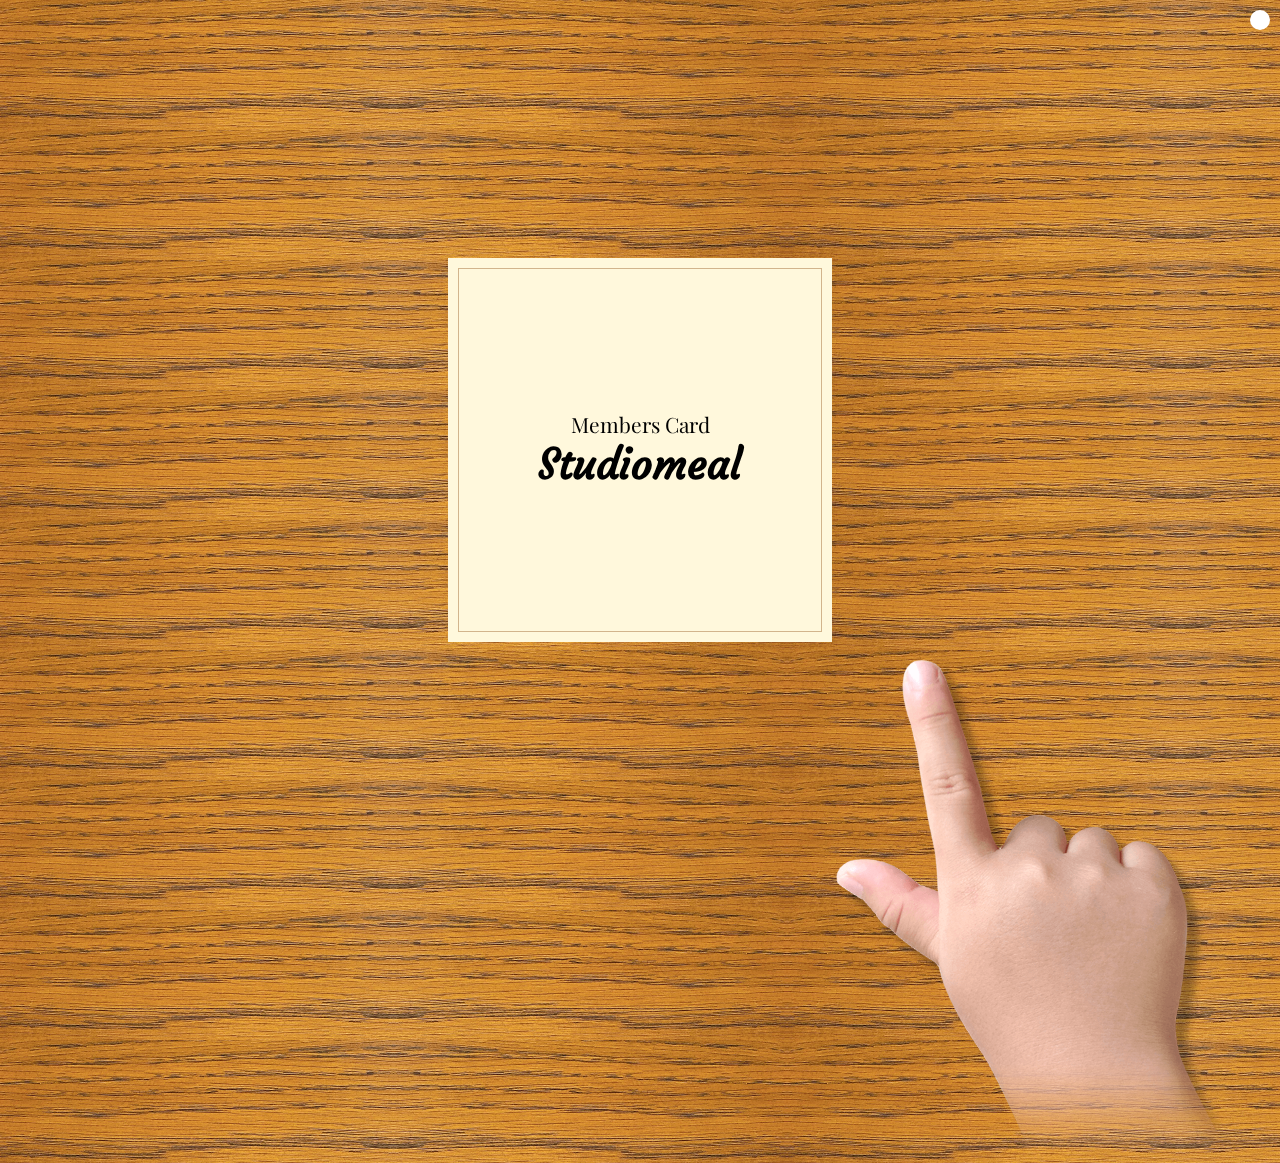
<file: index.html>
<!DOCTYPE html>
<html>
	<head>
		<title>Interactive Dosirak #1</title>
		<meta charset="UTF-8">
		<meta name="viewport" content="width=device-width, initial-scale=1">
		<link href="https://fonts.googleapis.com/css?family=Courgette|Playfair+Display&display=swap" rel="stylesheet">
		<link rel="stylesheet" href="css/reset.css">
		<link rel="stylesheet" href="css/main.css">
	</head>

	<body>
		<div class="hand">
			<img src="images/hand.png" alt="손">
		</div>
		<div class="leaflet">
			<div class="page" data-page="1">
				<div class="page-face cover-page">
					<p>Members Card</p>
					<h1 class="menu-header-title">Studiomeal</h1>
				</div>
				<div class="page-face">
					<ul class="menu-list">
						<li class="menu-item">
							<figure class="menu-item-photo" style="background-image: url(images/ilbuni.gif)"></figure>
							<div class="menu-item-info">
								<p class="member-name">Ilbuni</p>
								<p class="member-info">1 Lorem ipsum dolor sit amet, consectetur adipisicing elit. Expedita corrupti excepturi
									asperiores.</p>
							</div>
							<button class="back-btn">← Back</button>
						</li>
						<li class="menu-item">
							<figure class="menu-item-photo" style="background-image: url(images/ilbuni.gif)"></figure>
							<div class="menu-item-info">
								<p class="member-name">Jane Doe</p>
								<p class="member-info">1 Lorem ipsum dolor sit amet, consectetur adipisicing elit. Expedita corrupti excepturi
									asperiores.</p>
							</div>
							<button class="back-btn">← Back</button>
						</li>
						<li class="menu-item">
							<figure class="menu-item-photo" style="background-image: url(images/ilbuni.gif)"></figure>
							<div class="menu-item-info">
								<p class="member-name">Jane Doe</p>
								<p class="member-info">1 Lorem ipsum dolor sit amet, consectetur adipisicing elit. Expedita corrupti excepturi
									asperiores.</p>
							</div>
							<button class="back-btn">← Back</button>
						</li>
					</ul>
				</div>
			</div>
			<div class="page" data-page="2">
				<div class="page-face">
					<ul class="menu-list">
						<li class="menu-item">
							<figure class="menu-item-photo" style="background-image: url(images/ilbuni.gif)"></figure>
							<div class="menu-item-info">
								<p class="member-name">Ilbuni</p>
								<p class="member-info">1 Lorem ipsum dolor sit amet, consectetur adipisicing elit. Expedita corrupti excepturi asperiores.</p>
							</div>
							<button class="back-btn">← Back</button>
						</li>
						<li class="menu-item">
							<figure class="menu-item-photo" style="background-image: url(images/ilbuni.gif)"></figure>
							<div class="menu-item-info">
								<p class="member-name">Jane Doe</p>
								<p class="member-info">1 Lorem ipsum dolor sit amet, consectetur adipisicing elit. Expedita corrupti excepturi asperiores.</p>
							</div>
							<button class="back-btn">← Back</button>
						</li>
					</ul>
				</div>
				<div class="page-face">2B</div>
			</div>
			<div class="page" data-page="3">
		<div class="page-face cover-page">
			<p class="message">Welcome!</p>
		</div>
		<div class="page-face">
			<ul class="menu-list">
				<li class="menu-item">
					<figure class="menu-item-photo" style="background-image: url(images/ilbuni.gif)"></figure>
					<div class="menu-item-info">
						<p class="member-name">Ilbuni</p>
						<p class="member-info">1 Lorem ipsum dolor sit amet, consectetur adipisicing elit. Expedita corrupti excepturi asperiores.</p>
					</div>
					<button class="back-btn">← Back</button>
				</li>
				<li class="menu-item">
					<figure class="menu-item-photo" style="background-image: url(images/ilbuni.gif)"></figure>
					<div class="menu-item-info">
						<p class="member-name">Jane Doe</p>
						<p class="member-info">1 Lorem ipsum dolor sit amet, consectetur adipisicing elit. Expedita corrupti excepturi asperiores.</p>
					</div>
					<button class="back-btn">← Back</button>
				</li>
			</ul>
			<button class="close-btn">✗ Close</button>
		</div>
	</div>
	</div>

	<div style="position: absolute; right: 10px; top: 10px; z-index: 100; width: 20px; height: 20px; background: white; border-radius: 50%"></div>
	<script src="js/main.js"></script>
</body>

</html>
</file>
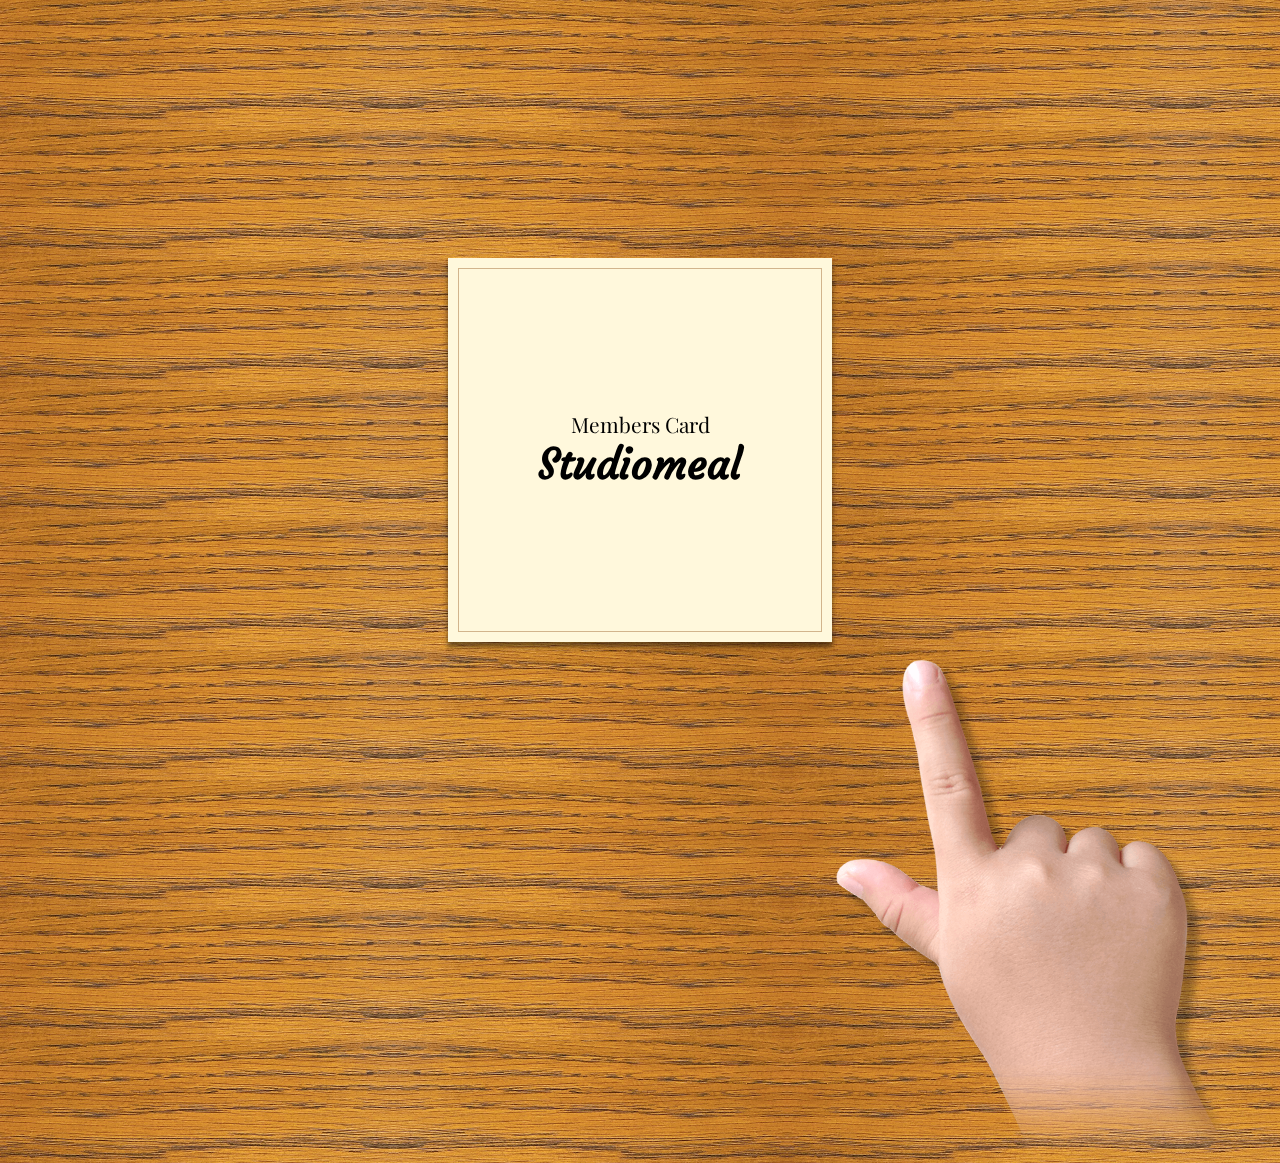
<file: result/index.html>
<!DOCTYPE html>
<html>
	<head>
		<title>Interactive Dosirak #result</title>
		<meta charset="UTF-8">
		<meta name="viewport" content="width=device-width, initial-scale=1">
		<link href="https://fonts.googleapis.com/css?family=Courgette|Playfair+Display&display=swap" rel="stylesheet">
		<link rel="stylesheet" href="css/reset.css">
		<link rel="stylesheet" href="css/main.css">
	</head>

	<body>
		<div class="hand">
			<img src="images/hand.png" alt="손">
		</div>
		<div class="leaflet">
			<div class="page" data-page="1">
				<div class="page-face cover-page">
					<p>Members Card</p>
					<h1 class="menu-header-title">Studiomeal</h1>
				</div>
				<div class="page-face">
					<ul class="menu-list">
						<li class="menu-item">
							<figure class="menu-item-photo" style="background-image: url(images/ilbuni.gif)"></figure>
							<div class="menu-item-info">
								<p class="member-name">Ilbuni</p>
								<p class="member-info">1 Lorem ipsum dolor sit amet, consectetur adipisicing elit. Expedita corrupti excepturi
									asperiores.</p>
							</div>
							<button class="back-btn">← Back</button>
						</li>
						<li class="menu-item">
							<figure class="menu-item-photo" style="background-image: url(images/ilbuni.gif)"></figure>
							<div class="menu-item-info">
								<p class="member-name">Jane Doe</p>
								<p class="member-info">1 Lorem ipsum dolor sit amet, consectetur adipisicing elit. Expedita corrupti excepturi
									asperiores.</p>
							</div>
							<button class="back-btn">← Back</button>
						</li>
						<li class="menu-item">
							<figure class="menu-item-photo" style="background-image: url(images/ilbuni.gif)"></figure>
							<div class="menu-item-info">
								<p class="member-name">Jane Doe</p>
								<p class="member-info">1 Lorem ipsum dolor sit amet, consectetur adipisicing elit. Expedita corrupti excepturi
									asperiores.</p>
							</div>
							<button class="back-btn">← Back</button>
						</li>
					</ul>
				</div>
			</div>
			<div class="page" data-page="2">
				<div class="page-face">
					<ul class="menu-list">
						<li class="menu-item">
							<figure class="menu-item-photo" style="background-image: url(images/ilbuni.gif)"></figure>
							<div class="menu-item-info">
								<p class="member-name">Ilbuni</p>
								<p class="member-info">1 Lorem ipsum dolor sit amet, consectetur adipisicing elit. Expedita corrupti excepturi asperiores.</p>
							</div>
							<button class="back-btn">← Back</button>
						</li>
						<li class="menu-item">
							<figure class="menu-item-photo" style="background-image: url(images/ilbuni.gif)"></figure>
							<div class="menu-item-info">
								<p class="member-name">Jane Doe</p>
								<p class="member-info">1 Lorem ipsum dolor sit amet, consectetur adipisicing elit. Expedita corrupti excepturi asperiores.</p>
							</div>
							<button class="back-btn">← Back</button>
						</li>
					</ul>
				</div>
				<div class="page-face">2B</div>
			</div>
			<div class="page" data-page="3">
		<div class="page-face cover-page">
			<p class="message">Welcome!</p>
		</div>
		<div class="page-face">
			<ul class="menu-list">
				<li class="menu-item">
					<figure class="menu-item-photo" style="background-image: url(images/ilbuni.gif)"></figure>
					<div class="menu-item-info">
						<p class="member-name">Ilbuni</p>
						<p class="member-info">1 Lorem ipsum dolor sit amet, consectetur adipisicing elit. Expedita corrupti excepturi asperiores.</p>
					</div>
					<button class="back-btn">← Back</button>
				</li>
				<li class="menu-item">
					<figure class="menu-item-photo" style="background-image: url(images/ilbuni.gif)"></figure>
					<div class="menu-item-info">
						<p class="member-name">Jane Doe</p>
						<p class="member-info">1 Lorem ipsum dolor sit amet, consectetur adipisicing elit. Expedita corrupti excepturi asperiores.</p>
					</div>
					<button class="back-btn">← Back</button>
				</li>
			</ul>
			<button class="close-btn">✗ Close</button>
		</div>
	</div>
	</div>

	<script src="js/main.js"></script>
</body>

</html>
</file>
<file: css/main.css>
@keyframes start-ani {
  0% {
    transform: translate(-100%, 100%) rotate(-540deg);
  }
  100% {
    transform: translate(0, 0) rotate(0);
  }
}

html {
	font-size: 14px;
}
body {
	font-family: 'Playfair Display', serif;
	background: url(../images/tablewood.jpg);
	background-size: auto 130px;
	perspective: 1500px;
}
.hand {
  position: absolute;
  left: 70%;
  top: 70%;
  width: 400px;
  z-index: 10;
}
.hand img {
  transform-origin: left top;
  transition: 1s;
}
.zoom-in .hand img {
  transform: scale(2);
}
.leaflet {
	position: absolute;
	left: 0;
	right: 0;
	top: 0;
	bottom: 0;
	width: 30vw;
	height: 30vw;
	margin: auto;
  transform-style: preserve-3d;
  transition: 1s;
  cursor: pointer;
  animation: start-ani 1s forwards;
}
.page {
	position: absolute;
	left: 0;
	top: 0;
	width: 100%;
	height: 100%;
	font-size: 3rem;
	transform-style: preserve-3d;
	transition: 1s;
}
.page:nth-child(1) {
	z-index: 2;
	transform-origin: left;
}
.page:nth-child(3) {
	z-index: 1;
	transform-origin: right;
}
.page:nth-child(1).page-flipped {
	transform: rotateY(-150deg);
}
.page:nth-child(3).page-flipped {
	transform: rotateY(150deg);
}
.page-face {
	position: absolute;
	left: 0;
	top: 0;
	width: 100%;
	height: 100%;
	background: cornsilk;
	backface-visibility: hidden;
	transform-style: preserve-3d;
}
.page-face:nth-child(2) {
	transform: rotateY(180deg);
}
.page:nth-child(1) .page-face:nth-child(2),
.page:nth-child(2) .page-face:nth-child(1),
.page:nth-child(3) .page-face:nth-child(2) {
	background: #fff;
}
.cover-page {
	display: flex;
	flex-direction: column;
	justify-content: center;
	align-items: center;
	font-size: 1.5rem;
}
.cover-page::before {
	content: '';
	display: block;
	position: absolute;
	left: 10px;
	right: 10px;
	top: 10px;
	bottom: 10px;
	border: 1px solid tan;
}
.menu-header-title {
	font-family: 'Courgette', cursive;
}
.menu-list {
	font-size: 0.7rem;
}
.menu-item {
	display: flex;
	align-items: center;
	position: relative;
  padding: 2em;
  transition: 0.5s;
}
.zoom-in .menu-item {
  opacity: 0;
}
.zoom-in .menu-item.current-menu {
  opacity: 1;
}
.current-menu .back-btn {
  display: inline-block;
}
.back-btn {
	display: none;
	position: absolute;
	right: 10px;
	top: 10px;
}
.menu-item-photo {
	width: 20%;
	padding-bottom: 20%;
	flex-shrink: 0;
	border-radius: 50%;
	background-repeat: no-repeat;
	background-position: center center;
	background-size: cover;
}
.menu-item-info {
	flex: 1;
	margin-left: 1em;
}
.member-name {
	font-size: 1rem;
	font-weight: bold;
}
.close-btn {
	display: none;
	position: absolute;
	top: -2rem;
	right: 10px;
	font-size: 1.2rem;
	color: #fff;
	text-shadow: rgba(0, 0, 0, 0.3) 0 1px 0;
	backface-visibility: hidden;
}
.leaflet-opened .close-btn {
	display: inline-block;
}
</file>
<file: result/css/main.css>
@keyframes start-ani {
	0% {
		transform: translate(-100%, 100%) rotate(-540deg);
	}
	100% {
		transform: translate(0, 0) rotate(0);
	}
}

html {
	font-size: 14px;
}
body {
	overflow: hidden;
	font-family: 'Playfair Display', serif;
	background: url(../images/tablewood.jpg);
	background-size: auto 130px;
	perspective: 1500px;
}
.hand {
	position: absolute;
	left: 70%;
	top: 70%;
	z-index: 10;
	width: 400px;
}
.hand img {
	transform-origin: left top;
	transition: 1s;
}
.zoom-in .hand img {
	transform: scale(2);
}
.leaflet {
	position: absolute;
	left: 0;
	right: 0;
	top: 0;
	bottom: 0;
	width: 30vw;
	height: 30vw;
	margin: auto;
	transform-style: preserve-3d;
	transition: 1s;
	cursor: pointer;
	animation: start-ani 1s forwards;
}
.page {
	position: absolute;
	left: 0;
	top: 0;
	width: 100%;
	height: 100%;
	font-size: 3rem;
	box-shadow: rgba(0, 0, 0, 0.2) 0 5px 5px;
	transform-style: preserve-3d;
	transition: 1s;
}
.page:nth-child(1) {
	z-index: 2;
	transform-origin: left;
}
.page:nth-child(3) {
	z-index: 1;
	transform-origin: right;
}
.page:nth-child(1).page-flipped {
	transform: rotateY(-150deg);
}
.page:nth-child(3).page-flipped {
	transform: rotateY(150deg);
}
.page-face {
	position: absolute;
	left: 0;
	top: 0;
	width: 100%;
	height: 100%;
	background: cornsilk;
	backface-visibility: hidden;
	transform-style: preserve-3d;
}
.page-face:nth-child(2) {
	transform: rotateY(180deg);
}
.page:nth-child(1) .page-face:nth-child(2),
.page:nth-child(2) .page-face:nth-child(1),
.page:nth-child(3) .page-face:nth-child(2) {
	background: #fff;
}
.cover-page {
	display: flex;
	flex-direction: column;
	justify-content: center;
	align-items: center;
	font-size: 1.5rem;
}
.cover-page::before {
	content: '';
	display: block;
	position: absolute;
	left: 10px;
	right: 10px;
	top: 10px;
	bottom: 10px;
	border: 1px solid tan;
}
.menu-header-title {
	font-family: 'Courgette', cursive;
}
.menu-list {
	font-size: 0.7rem;
}
.menu-item {
	display: flex;
	align-items: center;
	position: relative;
	padding: 2em;
	transition: 0.5s;
}
.zoom-in .menu-item {
	opacity: 0;
}
.zoom-in .menu-item.current-menu {
	opacity: 1;
}
.back-btn {
	display: none;
	position: absolute;
	right: 10px;
	top: 10px;
}
.current-menu .back-btn {
	display: inline-block;
}
.menu-item-photo {
	width: 20%;
	padding-bottom: 20%;
	flex-shrink: 0;
	border-radius: 50%;
	background-repeat: no-repeat;
	background-position: center center;
	background-size: cover;
}
.menu-item-info {
	flex: 1;
	margin-left: 1em;
}
.member-name {
	font-size: 1rem;
	font-weight: bold;
}
.close-btn {
	display: none;
	position: absolute;
	top: -2rem;
	right: 10px;
	font-size: 1.2rem;
	color: #fff;
	text-shadow: rgba(0, 0, 0, 0.3) 0 1px 0;
	backface-visibility: hidden;
}
.leaflet-opened .close-btn {
	display: inline-block;
}
</file>
